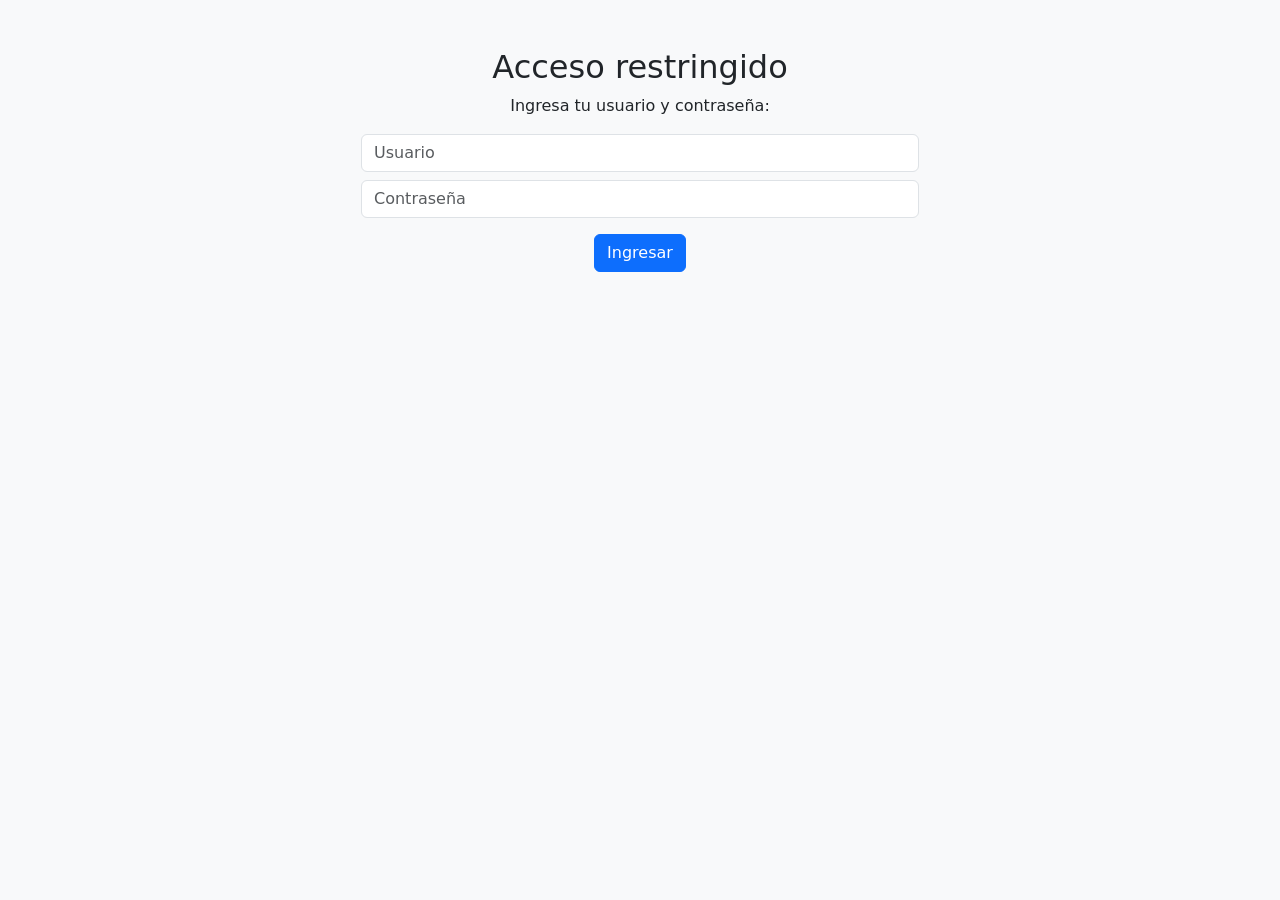
<file: admin.html>
<!DOCTYPE html>
<html lang="es">
<head>
  <meta charset="UTF-8" />
  <meta name="viewport" content="width=device-width, initial-scale=1.0" />
  <title>Panel de Formularios - Admin</title>
  <link rel="stylesheet" href="https://cdn.jsdelivr.net/npm/bootstrap@5.3.0/dist/css/bootstrap.min.css" />
</head>
<body class="bg-light">

  <!-- Login -->
  <div id="login-screen" class="container py-5 text-center">
    <h2>Acceso restringido</h2>
    <p>Ingresa tu usuario y contraseña:</p>

    <input type="text" id="username" class="form-control w-50 mx-auto mb-2" placeholder="Usuario" />
    <input type="password" id="password" class="form-control w-50 mx-auto mb-3" placeholder="Contraseña" />
    <button onclick="verificarCredenciales()" class="btn btn-primary">Ingresar</button>

    <p id="error-msg" class="text-danger mt-2"></p>
  </div>

  <!-- Panel -->
  <div id="panel" style="display:none;" class="container py-5">
    <h1 class="mb-4">Panel de Formularios</h1>
    <div class="table-responsive">
      <table class="table table-bordered table-striped">
        <thead>
          <tr>
            <th>Fecha</th>
            <th>Nombre</th>
            <th>Email</th>
            <th>Mensaje</th>
            <th>Archivo</th>
          </tr>
        </thead>
        <tbody id="form-entries">
          <tr>
            <td colspan="5" class="text-center">Cargando...</td>
          </tr>
        </tbody>
      </table>
    </div>
  </div>

  <script src="https://cdn.jsdelivr.net/npm/bootstrap@5.3.0/dist/js/bootstrap.bundle.min.js"></script>
  <script src="js/admin-panel.js"></script>
</body>
</html>
</file>
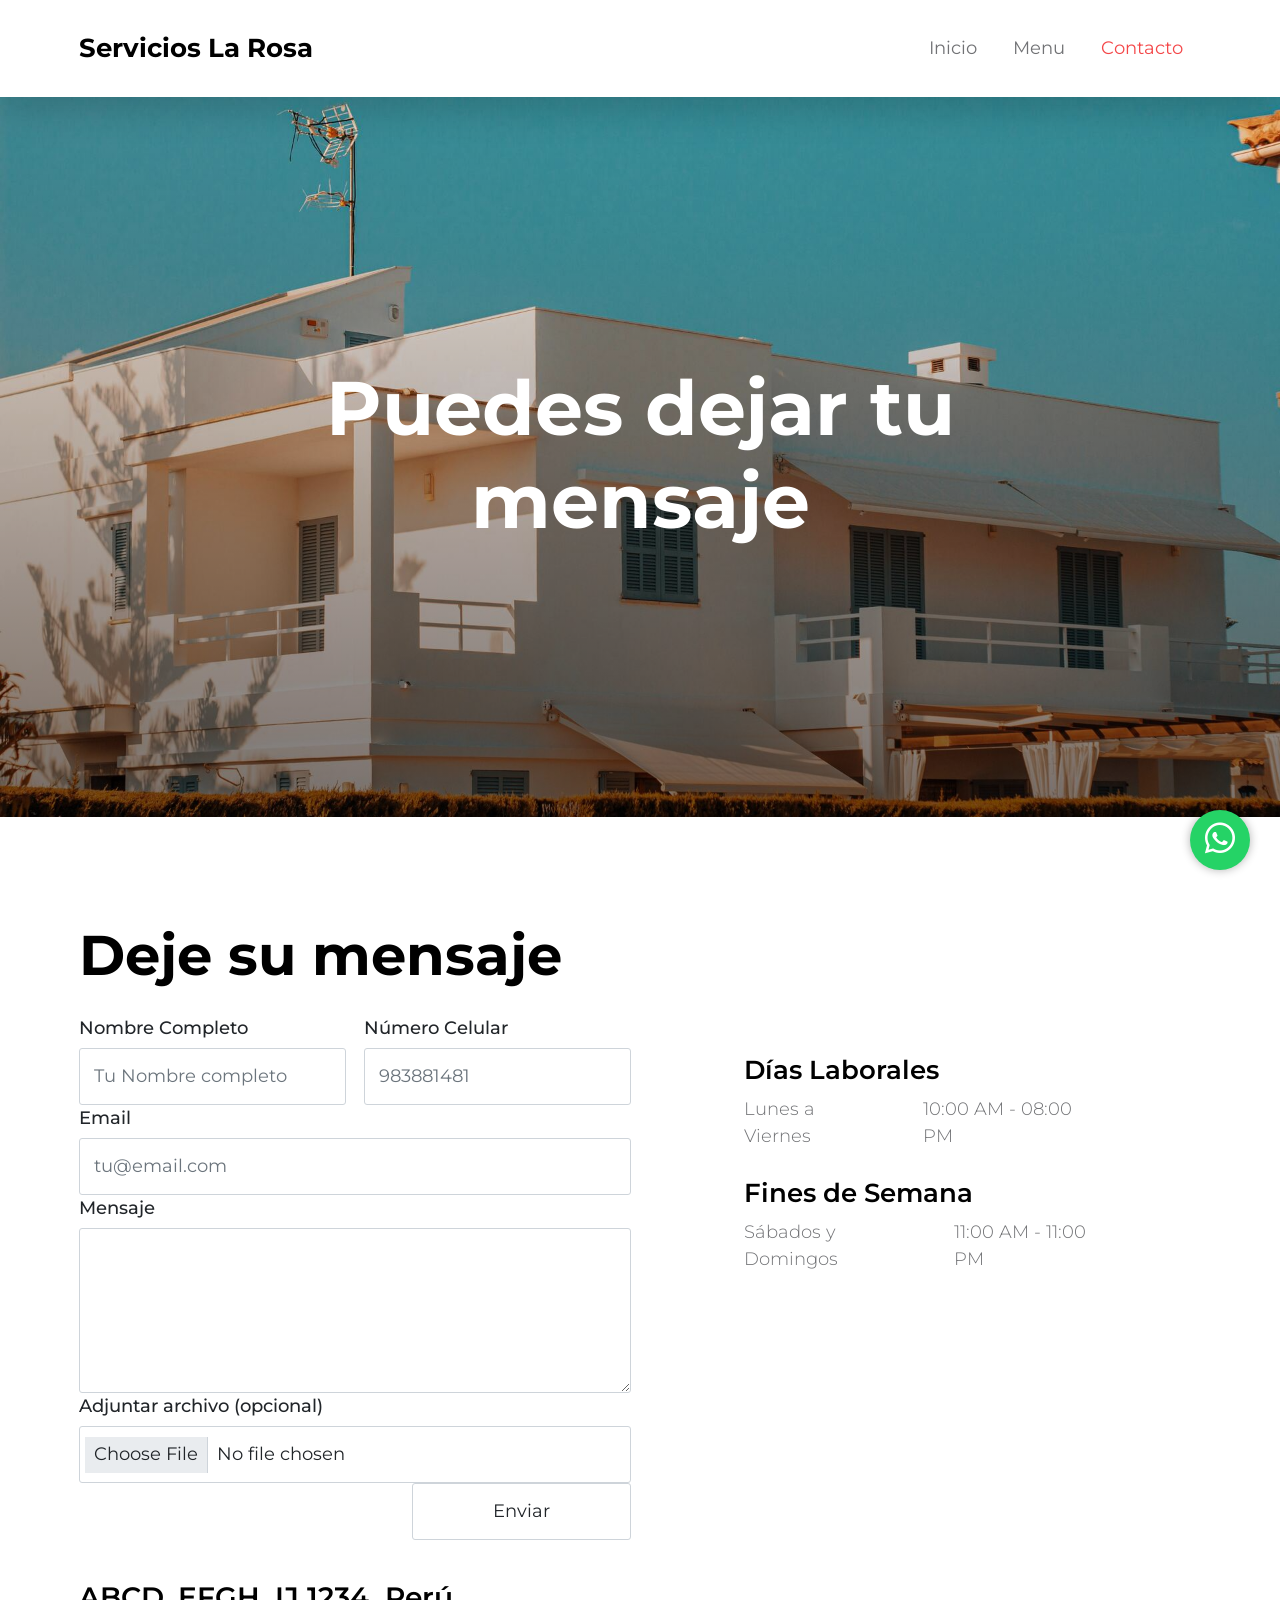
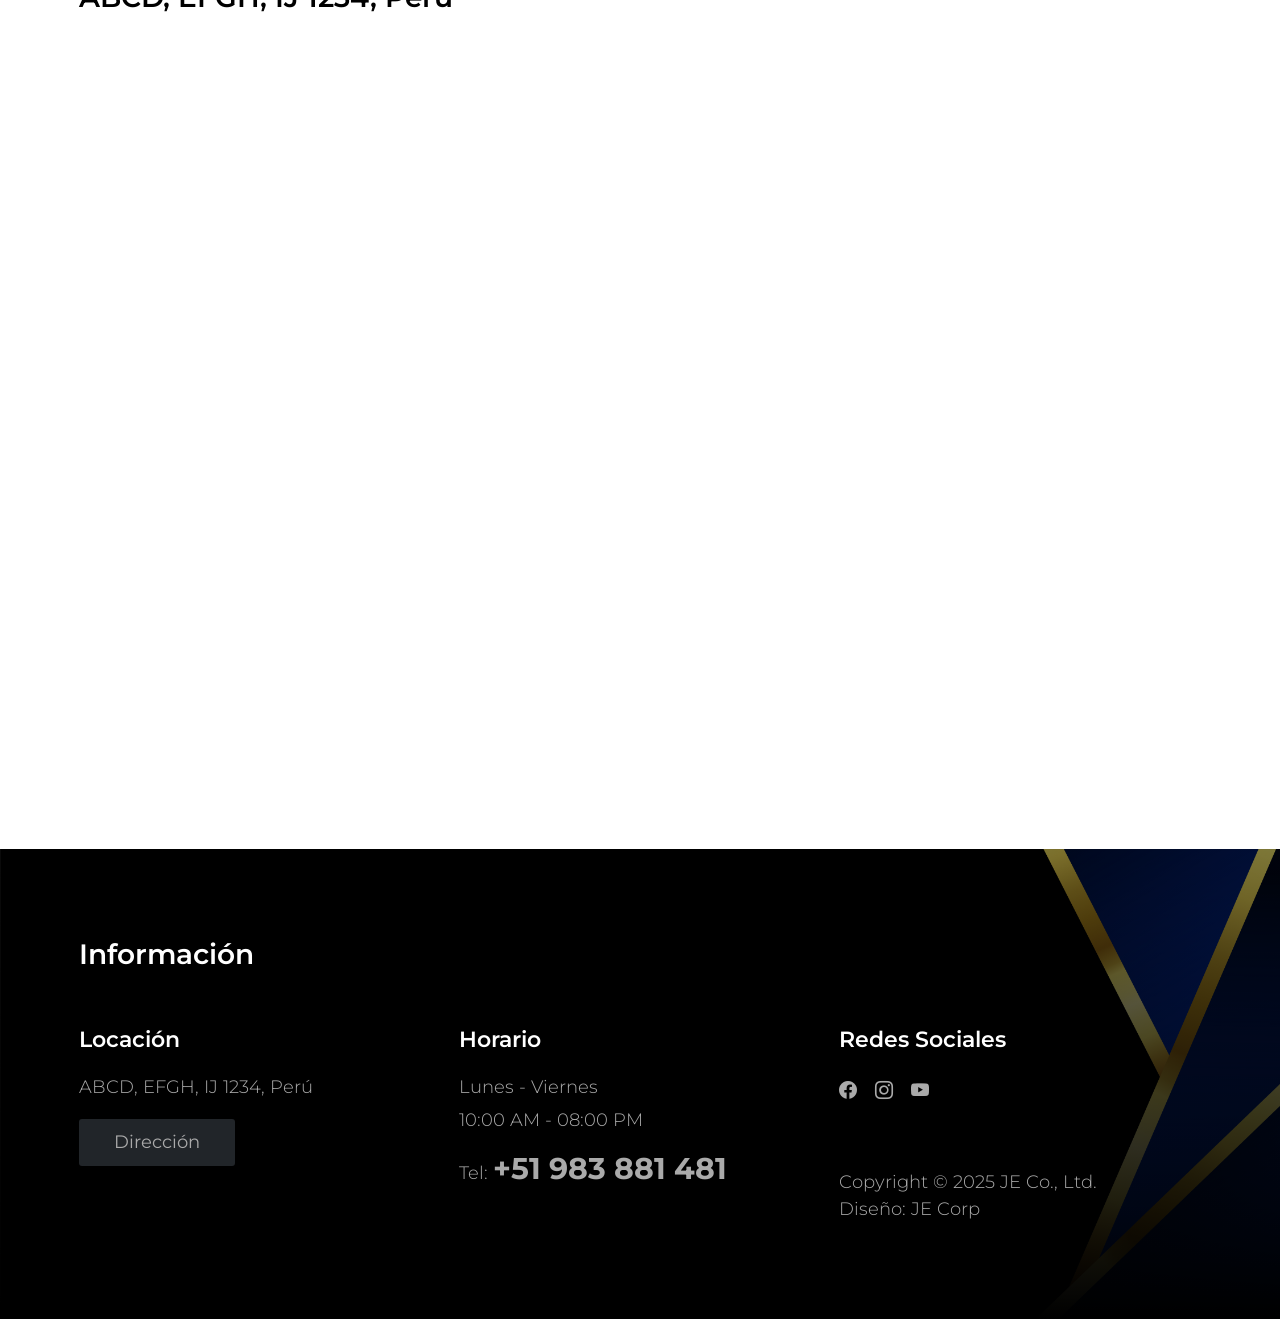
<file: contact.html>
<!doctype html>
<html lang="en">

<head>
    <meta charset="utf-8">
    <meta name="viewport" content="width=device-width, initial-scale=1">
    <meta name="author" content="JE Corp - Desarrollo de Software">
<meta name="designer" content="JE Corp">
    <title>Servicios La Rosa - Contacto</title>

    <!-- CSS FILES -->
    <link rel="preconnect" href="https://fonts.googleapis.com">
    <link rel="preconnect" href="https://fonts.gstatic.com" crossorigin>
    <link href="https://fonts.googleapis.com/css2?family=Montserrat:wght@300;400;600;700&display=swap" rel="stylesheet">
    <link href="css/bootstrap.min.css" rel="stylesheet">
    <link href="css/bootstrap-icons.css" rel="stylesheet">
    <link href="css/styles.css" rel="stylesheet">
    <link rel="icon" href="images/logoicon.png" type="image/x-icon">
</head>

<body>
    <nav class="navbar navbar-expand-lg bg-white shadow-lg">
        <div class="container">
            <a class="navbar-brand" href="index.html">
                Servicios La Rosa
            </a>

            <button class="navbar-toggler" type="button" data-bs-toggle="collapse" data-bs-target="#navbarNav"
                aria-controls="navbarNav" aria-expanded="false" aria-label="Toggle navigation">
                <span class="navbar-toggler-icon"></span>
            </button>

            <div class="collapse navbar-collapse" id="navbarNav">
                <ul class="navbar-nav ms-auto">
                    <li class="nav-item">
                        <a class="nav-link" href="index.html">Inicio</a>
                    </li>
                    <li class="nav-item">
                        <a class="nav-link" href="menu.html">Menu</a>
                    </li>
                    <li class="nav-item">
                        <a class="nav-link active" href="contact.html">Contacto</a>
                    </li>
                </ul>
            </div>
        </div>
    </nav>

    <main>

        <header class="hero">
            <div class="container">
                <div class="row">
                    <div class="col-lg-10 col-12 mx-auto">
                        <h1 class="text-white">Puedes dejar tu mensaje</h1>
                    </div>
                </div>
            </div>

            <div class="video-wrap"
                style="background-image: url('images/header/images_def.jpg'); background-size: cover; background-position: center; z-index: -1;">
            </div>

            <div class="overlay"></div>
        </header>

        <section class="contact section-padding">
            <div class="container">
                <div class="row">
                    <div class="col-12">
                        <h2 class="mb-4">Deje su mensaje</h2>
                    </div>

                    <!-- FORMULARIO ADAPTADO PARA FORMSPREE -->
                    <div class="col-lg-6 col-12">
                        <form name="contacto" method="POST" action="gracias.html" data-netlify="true"
                            data-netlify-honeypot="bot-field" class="custom-form contact-form row" id="contactForm"
                            enctype="multipart/form-data">

                            <!-- Campo oculto para Netlify -->
                            <input type="hidden" name="form-name" value="contacto">
                            <p hidden>
                                <label>No llenar esto: <input name="bot-field"></label>
                            </p>

                            <!-- Campos reales -->
                            <div class="col-lg-6 col-6">
                                <label for="contact-name" class="form-label">Nombre Completo</label>
                                <input type="text" name="contact-name" id="contact-name" class="form-control"
                                    placeholder="Tu Nombre completo" required>
                            </div>

                            <div class="col-lg-6 col-6">
                                <label for="contact-phone" class="form-label">Número Celular</label>
                                <input type="tel" name="contact-phone" id="contact-phone" class="form-control"
                                    pattern="[0-9]{9}" title="Ej: 983881481" placeholder="983881481" required>
                            </div>

                            <div class="col-12">
                                <label for="contact-email" class="form-label">Email</label>
                                <input type="email" name="contact-email" id="contact-email" class="form-control"
                                    pattern="[a-z0-9._%+-]+@[a-z0-9.-]+\.[a-z]{2,}$" placeholder="tu@email.com"
                                    required>
                            </div>

                            <div class="col-12">
                                <label for="contact-message" class="form-label">Mensaje</label>
                                <textarea class="form-control" rows="5" name="contact-message" id="contact-message"
                                    required></textarea>
                            </div>

                            <div class="col-12">
                                <label for="archivo" class="form-label">Adjuntar archivo (opcional)</label>
                                <input type="file" name="archivo" id="archivo" class="form-control">
                            </div>

                            <div class="col-lg-5 col-12 ms-auto">
                                <button type="submit" class="form-control">Enviar</button>
                            </div>
                        </form>
                    </div>

                    <!-- El resto de tu contenido se mantiene igual -->
                    <div class="col-lg-4 col-12 mx-auto mt-lg-5 mt-4">
                        <h5>Días Laborales</h5>
                        <div class="d-flex mb-lg-3">
                            <p>Lunes a Viernes</p>
                            <p class="ms-5">10:00 AM - 08:00 PM</p>
                        </div>
                        <h5>Fines de Semana</h5>
                        <div class="d-flex">
                            <p>Sábados y Domingos</p>
                            <p class="ms-5">11:00 AM - 11:00 PM</p>
                        </div>
                    </div>

                    <div class="col-12">
                        <h4 class="mt-5 mb-4">ABCD, EFGH, IJ 1234, Perú</h4>
                        <div class="google-map pt-3">
                            <iframe
                                src="https://www.google.com/maps/embed?pb=!1m18!1m12!1m3!1d15609.838389627332!2d-77.06941420121623!3d-12.011848061553815!2m3!1f0!2f0!3f0!3m2!1i1024!2i768!4f13.1!3m3!1m2!1s0x9105cee31ed53f5b%3A0x9b233fc0b1c13e2c!2sCentro%20Comercial%20Fiori!5e0!3m2!1ses-419!2spe!4v1743539859854!5m2!1ses-419!2spe"
                                class="mapa-iframe" loading="lazy" allow="fullscreen"
                                title="Mapa de ubicación del Centro Comercial Fiori en Lima, Perú">
                            </iframe>
                        </div>
                    </div>
                </div>
            </div>
        </section>
    </main>

    <footer class="site-footer section-padding">
        <div class="container">
            <div class="row">
                <div class="col-12">
                    <h4 class="text-white mb-4 me-5">Información</h4>
                </div>
                <div class="col-lg-4 col-md-7 col-xs-12 tooplate-mt30">
                    <h6 class="text-white mb-lg-4 mb-3">Locación</h6>
                    <p>ABCD, EFGH, IJ 1234, Perú</p>
                    <a href="https://maps.app.goo.gl/U5PZEkbktpxYwoj78"
                        class="custom-btn btn btn-dark mt-2">Dirección</a>
                </div>
                <div class="col-lg-4 col-md-5 col-xs-12 tooplate-mt30">
                    <h6 class="text-white mb-lg-4 mb-3">Horario</h6>
                    <p class="mb-2">Lunes - Viernes</p>
                    <p>10:00 AM - 08:00 PM</p>
                    <p>Tel: <a href="tel: 010-02-0340" class="tel-link">+51 983 881 481</a></p>
                </div>
                <div class="col-lg-4 col-md-6 col-xs-12 tooplate-mt30">
                    <h6 class="text-white mb-lg-4 mb-3">Redes Sociales</h6>
                    <ul class="social-icon">
                        <li>
                            <a href="#" class="social-icon-link" aria-label="Facebook">
                                <i class="bi bi-facebook"></i>
                                <span class="visually-hidden">Facebook</span>
                            </a>
                        </li>
                        <li>
                            <a href="#" class="social-icon-link" aria-label="Instagram">
                                <i class="bi bi-instagram"></i>
                                <span class="visually-hidden">instagram</span>
                            </a>
                        </li>
                        <li>
                            <a href="#" class="social-icon-link" aria-label="Youtube">
                                <i class="bi bi-youtube"></i>
                                <span class="visually-hidden">Youtube</span>
                            </a>
                        </li>
                    </ul>
                    <p class="copyright-text tooplate-mt60">
                        Copyright © 2025 JE Co., Ltd.<br>
                        Diseño:
                        <a rel="noopener noreferrer nofollow" href="https://www.google.com.pe/" target="_blank">JE
                            Corp</a>
                    </p>
                </div>
            </div>
        </div>
    </footer>

    <!-- JAVASCRIPT FILES -->
    <script src="js/jquery.min.js"></script>
    <script src="js/bootstrap.bundle.min.js"></script>
    <script src="js/custom.js"></script>

    <script>
        // Script para resaltar el enlace activo (se mantiene igual)
        const currentPage = window.location.pathname.split('/').pop();
        const navLinks = document.querySelectorAll('.nav-link');

        navLinks.forEach(link => {
            const linkPage = link.getAttribute('href').split('/').pop();
            link.classList.remove('active');
            if (linkPage === currentPage) {
                link.classList.add('active');
            }
        });
    </script>

    <a href="https://wa.me/51983881481?text=Hola,%20estoy%20interesado%20en%20sus%20servicios" class="whatsapp-float"
        target="_blank" rel="noopener noreferrer" aria-label="Contactar por WhatsApp">
        <i class="bi bi-whatsapp"></i> <!-- Icono de Bootstrap Icons -->
    </a>
</body>

</html>
</file>
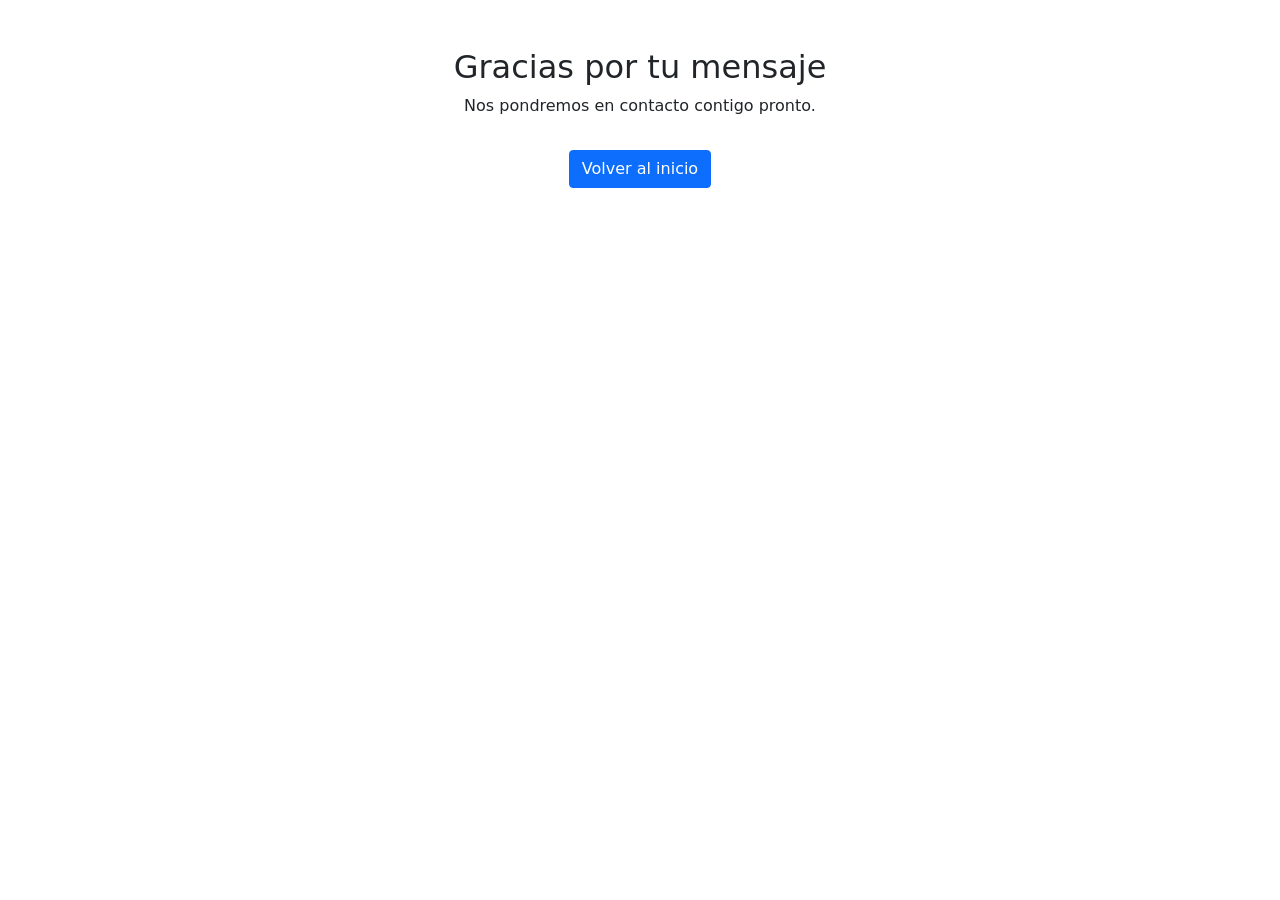
<file: gracias.html>
<!-- gracias.html -->
<!DOCTYPE html>
<html lang="es">
<head>
  <meta charset="UTF-8">
  <title>Gracias</title>
  <link rel="stylesheet" href="css/bootstrap.min.css">
</head>
<body>
  <div class="container mt-5 text-center">
    <h2>Gracias por tu mensaje</h2>
    <p>Nos pondremos en contacto contigo pronto.</p>
    <a href="index.html" class="btn btn-primary mt-3">Volver al inicio</a>
  </div>
</body>
</html>
</file>
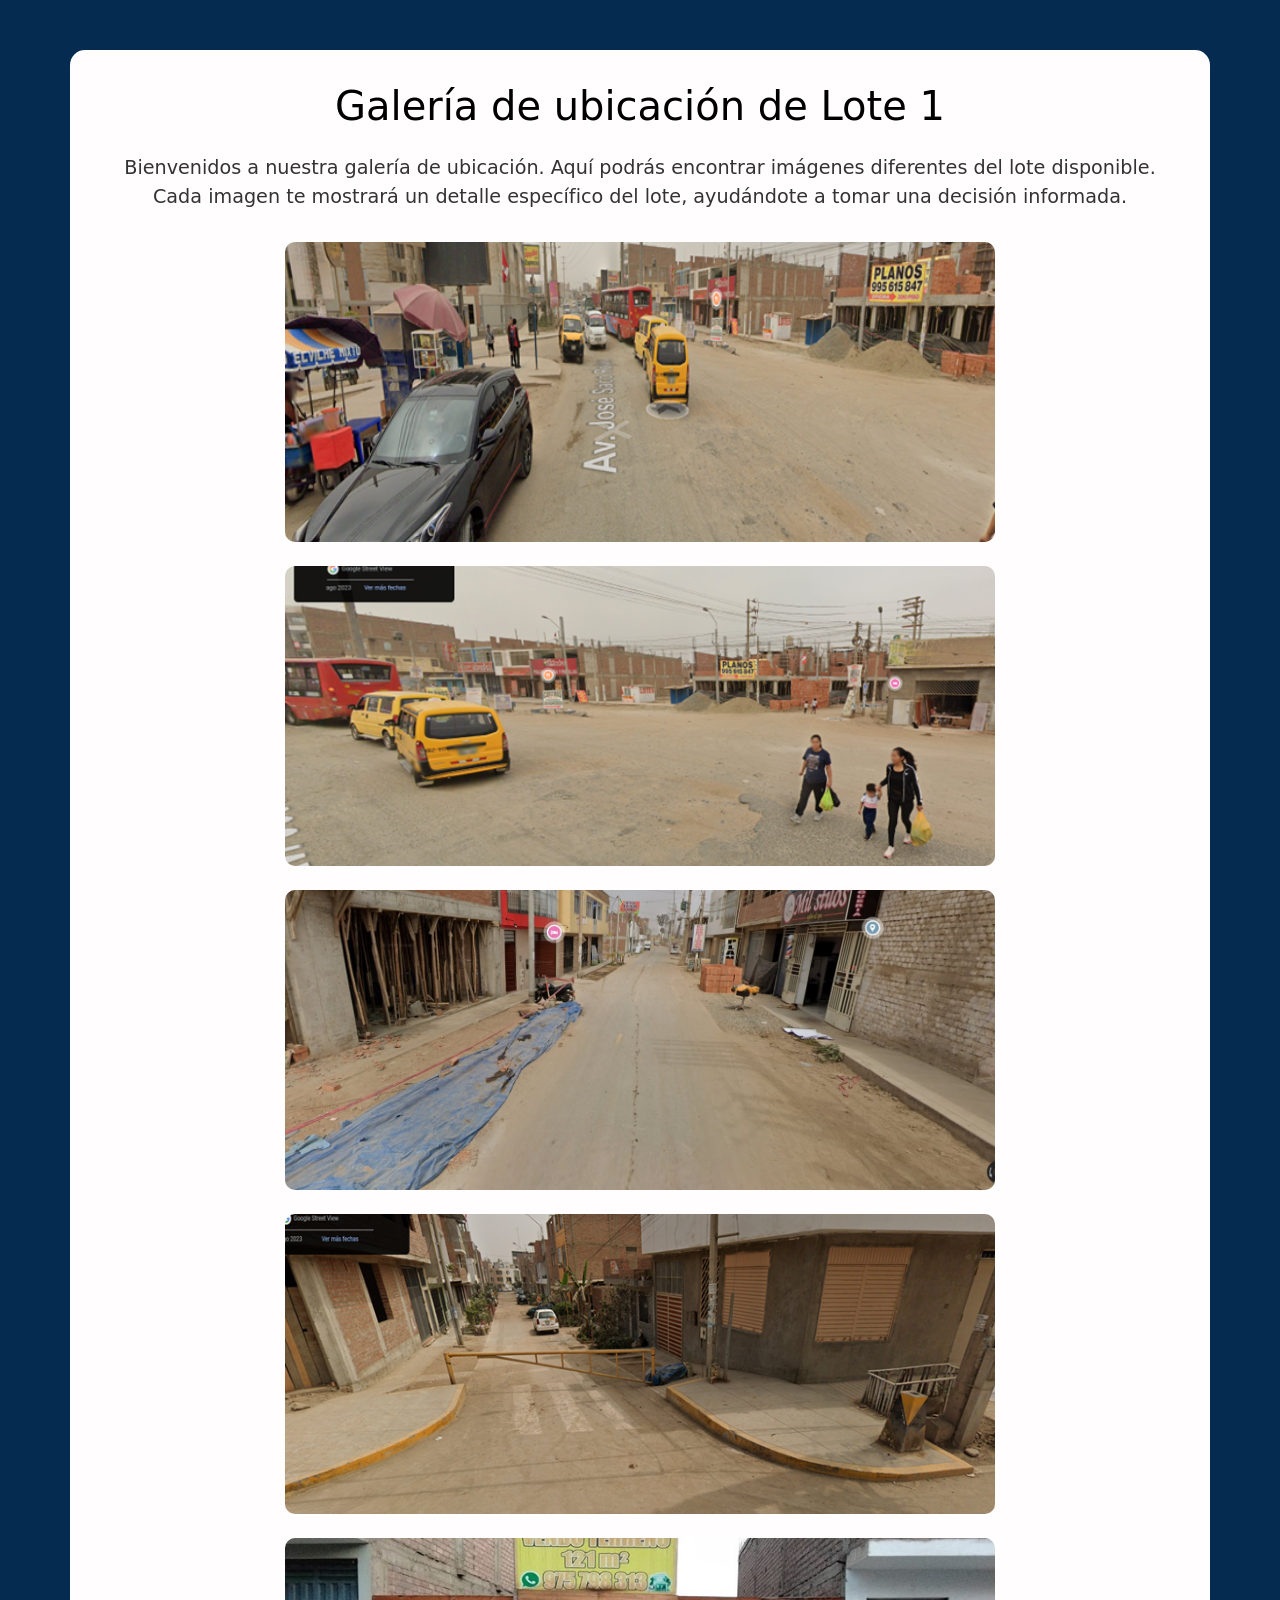
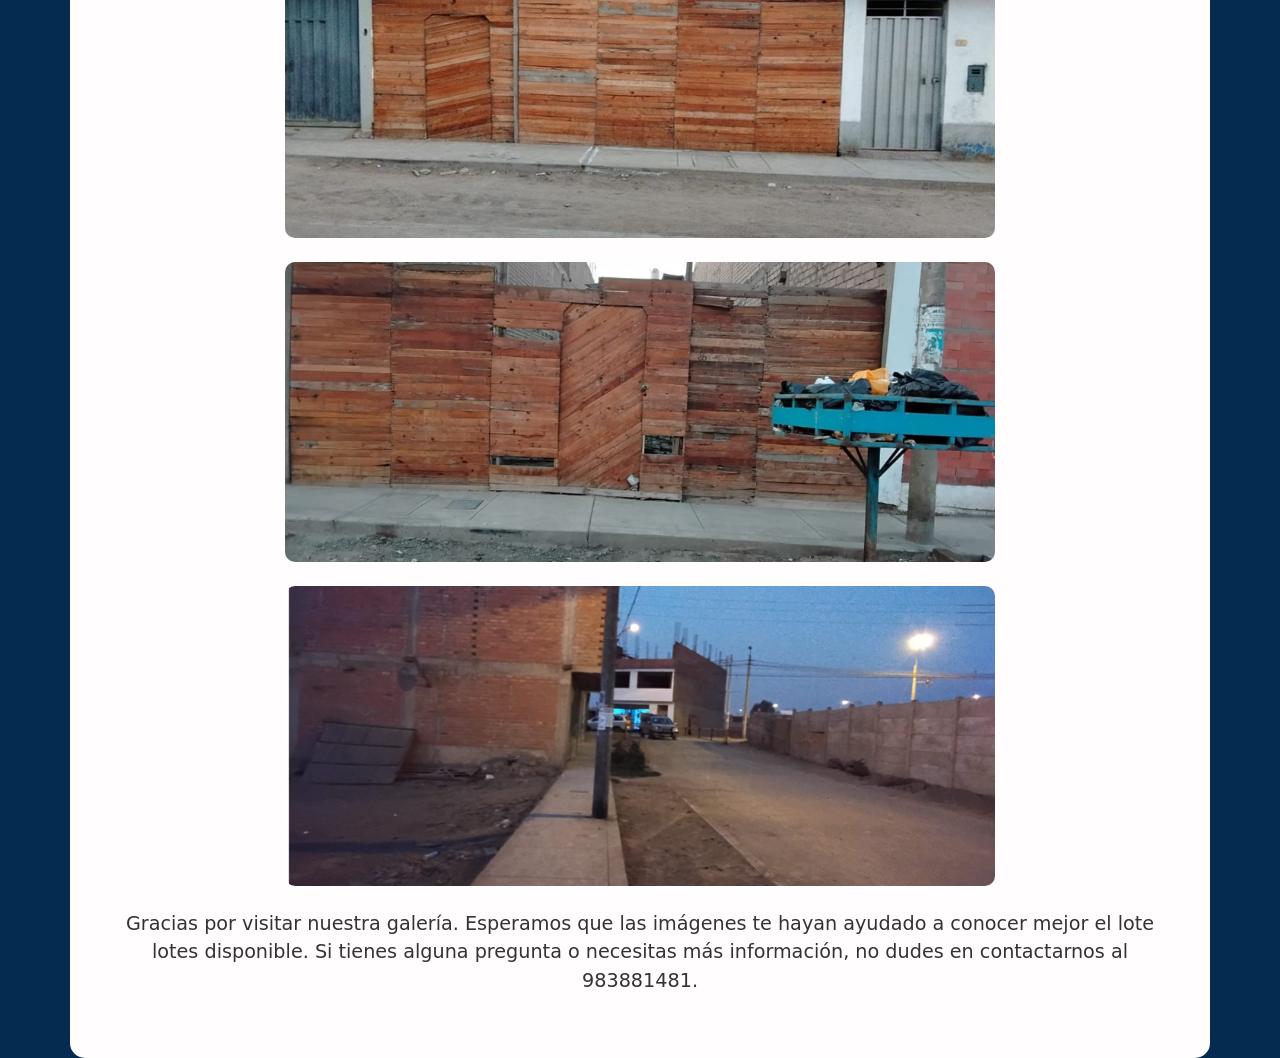
<file: lugar1.html>
<!DOCTYPE html>
<html lang="es">
<head>
    <meta charset="UTF-8">
    <meta name="viewport" content="width=device-width, initial-scale=1.0">
    <title>Galería de ubicación</title>
    <link href="https://cdn.jsdelivr.net/npm/bootstrap@5.1.3/dist/css/bootstrap.min.css" rel="stylesheet">
    <link rel="stylesheet" href="https://cdnjs.cloudflare.com/ajax/libs/animate.css/4.1.1/animate.min.css"/>
    <style>
        body {
            background-color: #052b50;
            color: #000;
        }
        .container {
            background: #fffdfd;
            padding: 2rem;
            border-radius: 15px;
            margin-top: 50px;
        }
        .menu-thumb img {
            border-radius: 10px;
            height: 300px;
            object-fit: cover;
            width: 100%;
            transition: transform 0.3s, box-shadow 0.3s;
        }
        .menu-thumb img:hover {
            transform: scale(1.05) rotate(3deg);
            box-shadow: 0 10px 20px rgba(0, 0, 0, 0.2);
        }
        .description {
            margin-bottom: 30px;
            font-size: 1.2rem;
            color: #333;
        }
        .price-tag {
            font-size: 1.5rem;
        }
        .reviews-stars .reviews-icon {
            color: #ffc107;
        }
        .gallery-item {
            margin-bottom: 30px;
        }
    </style>
</head>
<body>
    <div class="container animate__animated animate__fadeIn">
        <h1 class="text-center mb-4">Galería de ubicación de Lote 1</h1>
        <div class="description text-center">
            <p>Bienvenidos a nuestra galería de ubicación. Aquí podrás encontrar imágenes diferentes del lote disponible. Cada imagen te mostrará un detalle específico del lote, ayudándote a tomar una decisión informada.</p>
        </div>
        <div class="row justify-content-center mb-4">
            <div class="col-md-8">
                <div class="menu-thumb text-center">
                    <img src="images/lotes/lotes_1/Imagen1.png" class="img-fluid menu-image animate__animated animate__fadeInDown" alt="Lugar 1">
                </div>
            </div>
        </div>
        <div class="row justify-content-center mb-4">
            <div class="col-md-8">
                <div class="menu-thumb text-center">
                    <img src="images/lotes/lotes_1/Imagen2.png" class="img-fluid menu-image animate__animated animate__fadeInDown" alt="Lugar 2">
                </div>
            </div>
        </div>
        <div class="row justify-content-center mb-4">
            <div class="col-md-8">
                <div class="menu-thumb text-center">
                    <img src="images/lotes/lotes_1/Imagen3.jpg" class="img-fluid menu-image animate__animated animate__fadeInDown" alt="Lugar 3">
                </div>
            </div>
        </div>
        <div class="row justify-content-center mb-4">
            <div class="col-md-8">
                <div class="menu-thumb text-center">
                    <img src="images/lotes/lotes_1/Imagen4.png" class="img-fluid menu-image animate__animated animate__fadeInDown" alt="Lugar 4">
                </div>
            </div>
        </div>
        <div class="row justify-content-center mb-4">
            <div class="col-md-8">
                <div class="menu-thumb text-center">
                    <img src="images/lotes/lotes_1/Imagen5.jpg" class="img-fluid menu-image animate__animated animate__fadeInDown" alt="Lugar 5">
                </div>
            </div>
        </div>
        <div class="row justify-content-center mb-4">
            <div class="col-md-8">
                <div class="menu-thumb text-center">
                    <img src="images/lotes/lotes_1/Imagen6.jpg" class="img-fluid menu-image animate__animated animate__fadeInDown" alt="Lugar 6">
                </div>
            </div>
        </div>
        <div class="row justify-content-center mb-4">
            <div class="col-md-8">
                <div class="menu-thumb text-center">
                    <img src="images/lotes/lotes_1/Imagen7.png" class="img-fluid menu-image animate__animated animate__fadeInDown" alt="Lugar 7">
                </div>
            </div>
        </div>
        <div class="description text-center">
            <p>Gracias por visitar nuestra galería. Esperamos que las imágenes te hayan ayudado a conocer mejor el lote lotes disponible. Si tienes alguna pregunta o necesitas más información, no dudes en contactarnos al 983881481.</p>
        </div>
    </div>

    <script src="https://cdn.jsdelivr.net/npm/@popperjs/core@2.10.2/dist/umd/popper.min.js"></script>
    <script src="https://cdn.jsdelivr.net/npm/bootstrap@5.1.3/dist/js/bootstrap.min.js"></script>
</body>
</html>
</file>
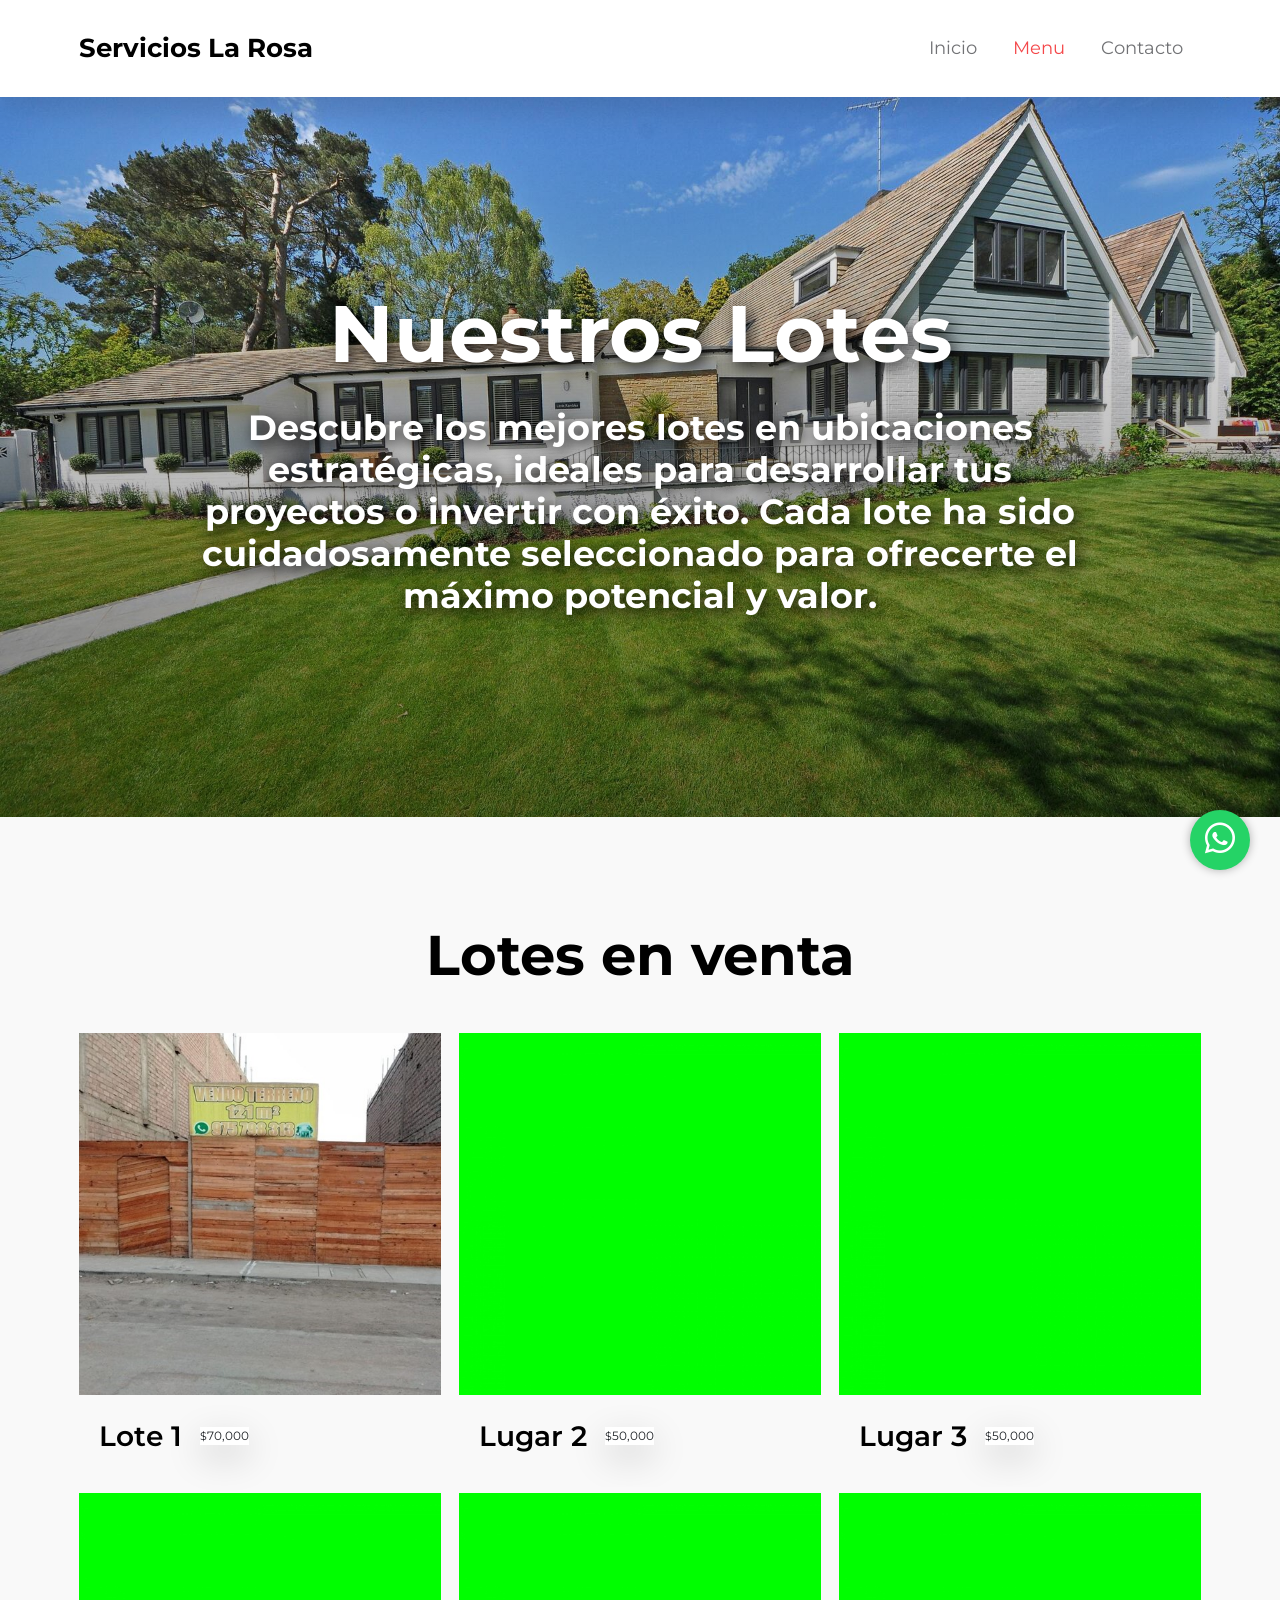
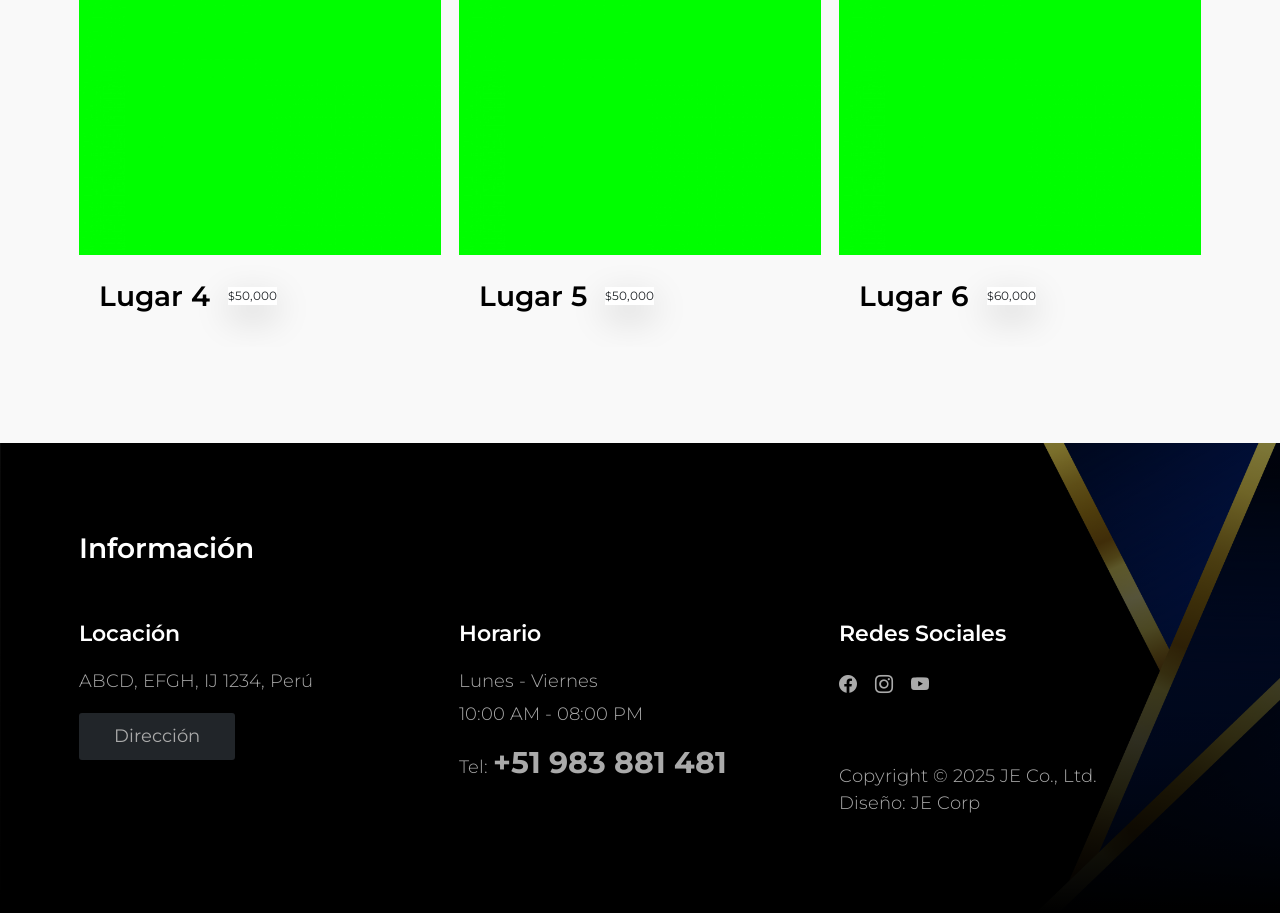
<file: menu.html>
<!doctype html>
<html lang="en">

<head>
    <meta charset="utf-8">
    <meta name="viewport" content="width=device-width, initial-scale=1">

    <meta name="description" content="">
    <meta name="author" content="">

    <title>Servicios La Rosa - Menu</title>

    <!-- CSS FILES -->
    <link rel="preconnect" href="https://fonts.googleapis.com">

    <link rel="preconnect" href="https://fonts.gstatic.com" crossorigin>

    <link href="https://fonts.googleapis.com/css2?family=Montserrat:wght@300;400;600;700&display=swap" rel="stylesheet">
    <link href="css/bootstrap.min.css" rel="stylesheet">

    <link href="css/bootstrap-icons.css" rel="stylesheet">

    <link href="css/styles.css" rel="stylesheet">
    <link rel="icon" href="images/logoicon.png" type="image/x-icon">


</head>

<body>

    <nav class="navbar navbar-expand-lg bg-white shadow-lg">
        <div class="container">
            <a class="navbar-brand" href="index.html">
                Servicios La Rosa
            </a>

            <button class="navbar-toggler" type="button" data-bs-toggle="collapse" data-bs-target="#navbarNav"
                aria-controls="navbarNav" aria-expanded="false" aria-label="Toggle navigation">
                <span class="navbar-toggler-icon"></span>
            </button>

            <div class="collapse navbar-collapse" id="navbarNav">
                <!-- ms-auto para alinear a la derecha -->
                <ul class="navbar-nav ms-auto">
                    <li class="nav-item">
                        <a class="nav-link" href="index.html">Inicio</a>
                    </li>

                    <li class="nav-item">
                        <a class="nav-link" href="menu.html">Menu</a>
                    </li>

                    <li class="nav-item">
                        <a class="nav-link" href="contact.html">Contacto</a>
                    </li>
                </ul>
            </div>
        </div>
    </nav>

    <main>

        <header class="hero">
            <div class="container">
                <div class="row">
                    <div class="col-lg-10 col-12 mx-auto text-center">

                        <h1 class="text-white"
                            style="font-size: 80px !important; font-weight: 700 !important; text-shadow: 4px 4px 15px rgba(0,0,0,0.8) !important;">
                            Nuestros Lotes</h1>

                        <p
                            style="color: white !important; font-size: 35px !important; line-height: 1.2 !important; font-weight: 700 !important; text-shadow: 4px 4px 15px rgba(0,0,0,1) !important; margin-top: 25px !important; display: block !important;">
                            Descubre los mejores lotes en ubicaciones estratégicas, ideales para desarrollar tus
                            proyectos o invertir con éxito. Cada lote ha sido cuidadosamente seleccionado para ofrecerte
                            el máximo potencial y valor.
                        </p>

                    </div>
                </div>
            </div>

            <div class="video-wrap"
                style="background-image: url('images/header/images_abc.jpg'); background-size: cover; background-position: center; z-index: -1;">
            </div>
            <div class="overlay"></div>
        </header>

        <section class="menu section-padding">
            <div class="container">
                <div class="row">

                    <div class="col-12 text-center">
                        <h2 class="mb-lg-5 mb-4">Lotes en venta</h2>
                    </div>

                    <div class="col-lg-4 col-md-6 col-12">
                        <div class="menu-thumb">
                            <a href="lugar1.html"><img src="images/lotes/lotes_1/Imagen1gen.jpg"
                                    class="img-fluid menu-image" alt="Vista del lote número 1">
                            </a>
                            <div class="menu-info d-flex flex-wrap align-items-center">
                                <h4 class="mb-0">Lote 1</h4>

                                <span class="price-tag bg-white shadow-lg ms-4"><small>$</small>70,000</span>

                                <div class="d-flex flex-wrap align-items-center w-100 mt-2">
                                    
                                </div>
                            </div>
                        </div>
                    </div>

                    <div class="col-lg-4 col-md-6 col-12">
                        <div class="menu-thumb">
                            <img src="images/lunch/WWWWWW.jpg" class="img-fluid menu-image" alt="">

                            <div class="menu-info d-flex flex-wrap align-items-center">
                                <h4 class="mb-0">Lugar 2</h4>

                                <span class="price-tag bg-white shadow-lg ms-4"><small>$</small>50,000</span>


                            </div>
                        </div>
                    </div>
                    <div class="col-lg-4 col-md-6 col-12">
                        <div class="menu-thumb">
                            <img src="images/lunch/WWWWWW.jpg" class="img-fluid menu-image" alt="">

                            <div class="menu-info d-flex flex-wrap align-items-center">
                                <h4 class="mb-0">Lugar 3</h4>

                                <span class="price-tag bg-white shadow-lg ms-4"><small>$</small>50,000</span>

                                
                            </div>
                        </div>
                    </div>

                    <div class="col-lg-4 col-md-6 col-12">
                        <div class="menu-thumb">
                            <img src="images/lunch/WWWWWW.jpg" class="img-fluid menu-image" alt="">

                            <div class="menu-info d-flex flex-wrap align-items-center">
                                <h4 class="mb-0">Lugar 4</h4>

                                <span class="price-tag bg-white shadow-lg ms-4"><small>$</small>50,000</span>

                                
                            </div>
                        </div>
                    </div>

                    <div class="col-lg-4 col-md-6 col-12">
                        <div class="menu-thumb">
                            <img src="images/lunch/WWWWWW.jpg" class="img-fluid menu-image" alt="">

                            <div class="menu-info d-flex flex-wrap align-items-center">
                                <h4 class="mb-0">Lugar 5</h4>

                                <span class="price-tag bg-white shadow-lg ms-4"><small>$</small>50,000</span>

                                
                            </div>
                        </div>
                    </div>

                    <div class="col-lg-4 col-md-6 col-12">
                        <div class="menu-thumb">
                            <img src="images/lunch/WWWWWW.jpg" class="img-fluid menu-image" alt="">

                            <div class="menu-info d-flex flex-wrap align-items-center">
                                <h4 class="mb-0">Lugar 6</h4>

                                <span class="price-tag bg-white shadow-lg ms-4"><small>$</small>60,000</span>
                               
                                
                            </div>
                        </div>
                    </div>

                </div>
            </div>
        </section>

    </main>
    <footer class="site-footer section-padding">

        <div class="container">

            <div class="row">

                <div class="col-12">
                    <h4 class="text-white mb-4 me-5">Información</h4>
                </div>

                <div class="col-lg-4 col-md-7 col-xs-12 tooplate-mt30">
                    <h6 class="text-white mb-lg-4 mb-3">Locación</h6>

                    <p>ABCD, EFGH, IJ 1234, Perú</p>

                    <a href="https://maps.app.goo.gl/U5PZEkbktpxYwoj78"
                        class="custom-btn btn btn-dark mt-2">Dirección</a>
                </div>

                <div class="col-lg-4 col-md-5 col-xs-12 tooplate-mt30">
                    <h6 class="text-white mb-lg-4 mb-3">Horario</h6>

                    <p class="mb-2">Lunes - Viernes</p>

                    <p>10:00 AM - 08:00 PM</p>

                    <p>Tel: <a href="tel: 010-02-0340" class="tel-link">+51 983 881 481</a></p>
                </div>

                <div class="col-lg-4 col-md-6 col-xs-12 tooplate-mt30">
                    <h6 class="text-white mb-lg-4 mb-3">Redes Sociales</h6>

                    <ul class="social-icon">
                        <li>
                            <a href="#" class="social-icon-link" aria-label="Facebook">
                                <i class="bi bi-facebook"></i>
                                <span class="visually-hidden">Facebook</span>
                            </a>
                        </li>
                        <li>
                            <a href="#" class="social-icon-link" aria-label="Instagram">
                                <i class="bi bi-instagram"></i>
                                <span class="visually-hidden">instagram</span>
                            </a>
                        </li>
                        <li>
                            <a href="#" class="social-icon-link" aria-label="Youtube">
                                <i class="bi bi-youtube"></i>
                                <span class="visually-hidden">Youtube</span>
                            </a>
                        </li>
                    </ul>

                    <p class="copyright-text tooplate-mt60">
                        Copyright © 2025 JE Co., Ltd.<br>
                        Diseño:
                        <a rel="noopener noreferrer nofollow" href="https://www.google.com.pe/" target="_blank">JE
                            Corp</a>
                    </p>
                </div>

            </div><!-- row ending -->

        </div><!-- container ending -->

    </footer>

    <!-- JAVASCRIPT FILES -->
    <script src="js/jquery.min.js"></script>
    <script src="js/bootstrap.bundle.min.js"></script>
    <script src="js/custom.js"></script>

    <script>
        // Obtener la ruta actual (ej: "index.html")
        const currentPage = window.location.pathname.split('/').pop();

        // Seleccionar todos los enlaces del menú
        const navLinks = document.querySelectorAll('.nav-link');

        // Recorrer cada enlace y comparar con la página actual
        navLinks.forEach(link => {
            const linkPage = link.getAttribute('href').split('/').pop();

            // Remover 'active' de todos los enlaces primero
            link.classList.remove('active');

            // Agregar 'active' solo al enlace que coincide con la página actual
            if (linkPage === currentPage) {
                link.classList.add('active');
            }
        });
    </script>

    <a href="https://wa.me/51983881481?text=Hola,%20estoy%20interesado%20en%20sus%20servicios" class="whatsapp-float"
        target="_blank" rel="noopener noreferrer" aria-label="Contactar por WhatsApp">
        <i class="bi bi-whatsapp"></i> <!-- Icono de Bootstrap Icons -->
    </a>

</body>

</html>
</file>
<file: css/styles.css>
/*---------------------------------------
  VARIABLES GLOBALES
-----------------------------------------*/
:root {
  --white-color: #FFFFFF;
  --primary-color: #f44749;
  --secondary-color: #f3af24;
  --section-bg-color: #F9F9F9;
  --dark-color: #000000;
  --title-color: #565758;
  --news-title-color: #292828;
  --p-color: #717275;
  --border-color: #eaeaea;
  --border-radius-default: .25rem;

  --body-font-family: 'Montserrat', sans-serif;

  --h1-font-size: 76px;
  --h2-font-size: 56px;
  --h3-font-size: 42px;
  --h4-font-size: 28px;
  --h5-font-size: 26px;
  --h6-font-size: 22px;

  --p-font-size: 18px;
  --menu-font-size: 18px;
  --category-font-size: 14px;

  --font-weight-light: 300;
  --font-weight-normal: 400;
  --font-weight-semibold: 600;
  --font-weight-bold: 700;
}

body {
  background: var(--white-color);
  font-family: var(--body-font-family);
  position: relative;
}

/*---------------------------------------
  TIPOGRAFÍA
-----------------------------------------*/
h1,h2,h3,h4,h5,h6 {
  font-weight: var(--font-weight-semibold);
  color: var(--dark-color);
  line-height: inherit;
}
h1,h2 { font-weight: var(--font-weight-bold); }
h1 { font-size: var(--h1-font-size); line-height: normal; }
h2 { font-size: var(--h2-font-size); }
h3 { font-size: var(--h3-font-size); }
h4 { font-size: var(--h4-font-size); }
h5 { font-size: var(--h5-font-size); }
h6 { font-size: var(--h6-font-size); }

p, .list .list-item { color: var(--p-color); font-size: var(--p-font-size); font-weight: var(--font-weight-light); }

a, button { touch-action: manipulation; transition: all 0.3s; }
a { color: var(--secondary-color); text-decoration: none; }
a:hover { color: var(--primary-color); }

::selection { background: var(--primary-color); color: var(--white-color); }
::-moz-selection { background: var(--primary-color); color: var(--white-color); }

b,strong { font-weight: var(--font-weight-bold); }

.section-padding { padding-top: 8rem; padding-bottom: 8rem; }

/*---------------------------------------
  BOTONES
-----------------------------------------*/
.custom-btn { border:0; color: var(--white-color); font-size: var(--menu-font-size); padding:10px 35px; }

/*---------------------------------------
  NAVBAR
-----------------------------------------*/
.navbar {
  background: var(--white-color);
  padding-top:20px;
  padding-bottom:20px;
}
.navbar-brand { color: var(--dark-color); font-size: var(--h5-font-size); font-weight: var(--font-weight-bold); margin-right:0; }
.navbar-expand-lg .navbar-nav .nav-link { padding-right:1.5rem; padding-left:1.5rem; }
.navbar-expand-lg .nav-link { color: var(--p-color); font-weight: var(--font-weight-normal); font-size: var(--menu-font-size); padding-top:15px; padding-bottom:15px; }
.navbar-nav .nav-link.active, .nav-link:focus, .nav-link:hover { color: var(--primary-color); }

.navbar-toggler { border:0; padding:0; cursor:pointer; margin:0; width:30px; height:35px; outline:none; }
.navbar-toggler:focus { outline:none; box-shadow:none; }
.navbar-toggler .navbar-toggler-icon { background: var(--dark-color); display:block; width:30px; height:2px; position:relative; transition: background 0.3s; }
.navbar-toggler .navbar-toggler-icon:before,
.navbar-toggler .navbar-toggler-icon:after {
  position:absolute; right:0; left:0; background: var(--dark-color); width:30px; height:2px; content:'';
  transition: all 0.3s ease;
}
.navbar-toggler .navbar-toggler-icon:before { top:-8px; }
.navbar-toggler .navbar-toggler-icon:after { top:8px; }

/*---------------------------------------
  HERO Y VIDEO RESPONSIVO
-----------------------------------------*/
.hero {
  position: relative;
  height: 80vh; 
  overflow: hidden;
  padding:0;
}

.video-wrap {
  position: absolute;
  top:0; left:0;
  width:100%; height:100%;
  z-index:-1;
}

.custom-video {
  width:100%;
  height:100%;
  object-fit: cover;
  object-position: center;
}

.hero .overlay {
  position: absolute;
  top:0; left:0;
  width:100%; height:100%;
  background: linear-gradient(to top, rgba(0,0,0,0.5), transparent 100%);
  z-index:1;
}

.hero .container {
  position: relative;
  z-index:2;
  display: flex;
  flex-direction: column;
  justify-content: center;
  align-items: center;
  height: 100%;
  text-align: center;
}

/*---------------------------------------
  MENU
-----------------------------------------*/
.menu, .about, .news, .related-news, .newsletter, .comments { background: var(--section-bg-color); }

.menu-thumb { position: relative; overflow: hidden; }
.menu-info { padding:20px 20px 30px 20px; }
.menu-image { display:block; }
.menu-image-wrap { position:relative; }
.menu-tag { position:absolute; top:0; right:0; margin:20px; }

/* TOOLTIP */
.tooltip-overlay {
  position:absolute;
  bottom:0; left:0; right:0;
  background: rgba(0,0,0,0.8);
  color:#fff;
  padding:20px;
  font-size:17px;
  line-height:1.8;
  opacity:0;
  transition: opacity 0.3s ease-in-out;
  pointer-events:none;
}
.menu-image-wrap:hover .tooltip-overlay { opacity:1; }

/*---------------------------------------
  FOOTER
-----------------------------------------*/
.site-footer {
  background-image: url('../images/images_footer.jpg');
  background-repeat:no-repeat;
  background-position:center;
  background-size:cover;
  padding-top:7rem;
  padding-bottom:7rem;
  position: relative;
}
.site-footer::before {
  content:"";
  position:absolute; top:0; left:0; right:0; bottom:0;
  background: linear-gradient(to top, var(--dark-color), transparent 200%);
}
.site-footer .container { position:relative; }
.tooplate-mt30 { margin-top:30px; }
.tooplate-mt60 { margin-top:60px; }
.copyright-text { font-size: var(--menu-font-size); }
.tel-link { color: var(--p-color); font-size:30px; font-weight:bold; }
.site-footer a:hover { color: var(--white-color); }
.site-footer a { color:#AAA; }
.site-footer p { color:#AAA; }

/*---------------------------------------
  ICONOS SOCIALES
-----------------------------------------*/
.social-icon { margin:0; padding:0; }
.social-icon li { list-style:none; display:inline-block; vertical-align:top; transition:all 0.3s; }
.social-icon:hover li:not(:hover) { opacity:0.65; }
.social-icon-link { color: var(--p-color); font-size: var(--p-font-size); display:inline-block; vertical-align:top; margin:4px 15px 4px 0; }
.social-icon-link:hover { color: var(--primary-color); }

/*---------------------------------------
  RESPONSIVE
-----------------------------------------*/
@media screen and (max-width: 1180px) { h1 { font-size:62px; } }
@media screen and (max-width: 1170px) { h1 { font-size:56px; } }
@media screen and (max-width: 991px) {
  h1 { font-size:38px; }
  h2 { font-size:32px; }
  h3 { font-size:26px; }
  h4 { font-size:24px; }
  h5 { font-size:20px; }
  h6 { font-size:18px; }
  .hero { height:60vh; }
  .site-header, .section-padding { padding-top:5rem; padding-bottom:5rem; }
  .navbar { padding-top:10px; padding-bottom:10px; }
  .navbar-nav .nav-link { padding-top:5px; padding-bottom:10px; }
}

@media screen and (max-width: 480px) {
  .hero { height:50vh; }
  .newsletter-image { max-width:310px; max-height:310px; }
  .hero-carousel .carousel-control-prev, .hero-carousel .carousel-control-next { width:50px; height:50px; }
}

html { font-size:75%; }

/* Botón flotante WhatsApp */
.whatsapp-float {
  position: fixed; bottom:30px; right:30px; width:60px; height:60px;
  background-color:#25D366; color:white !important; border-radius:50%; text-align:center; font-size:30px;
  box-shadow:0 0 10px rgba(0,0,0,0.3); z-index:1000; display:flex; align-items:center; justify-content:center; transition:all 0.3s;
}
.whatsapp-float:hover { background-color:#128C7E; transform:scale(1.1); }

/* Mapas iframe */
.mapa-iframe { border:0; width:100%; height:700px; }

/* CONTACT FORM */
.contact-form .form-control { font-size:18px; padding:14px; }
.contact-form .form-label { font-size:18px; font-weight:500; }
</file>
